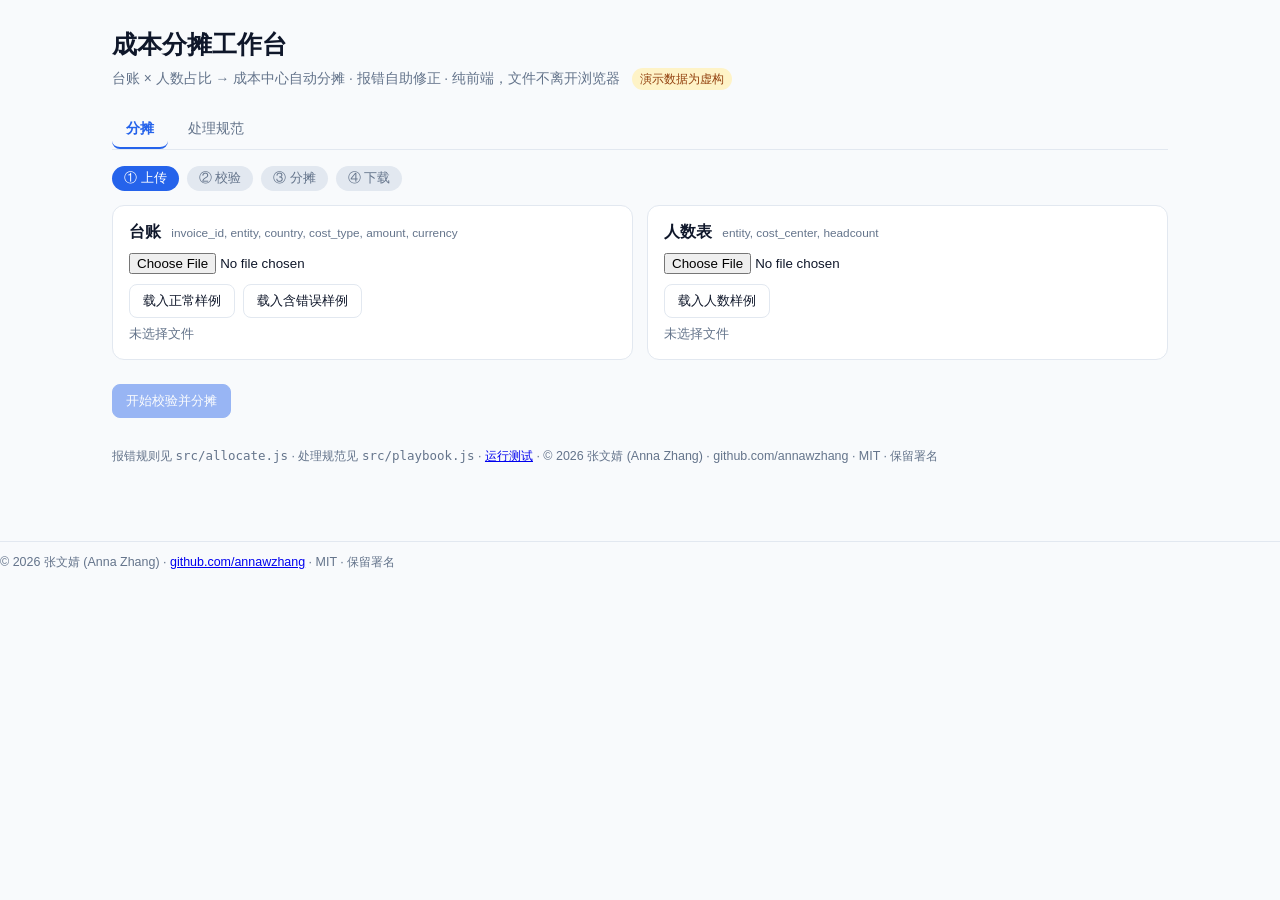
<file: index.html>
<!DOCTYPE html>
<html lang="zh-CN">
<head>
<meta charset="UTF-8" />
<meta name="viewport" content="width=device-width, initial-scale=1" />
<title>Cost Allocation Workbench · 成本分摊工作台</title>
<link rel="stylesheet" href="src/style.css" />
</head>
<body>
<div class="wrap">
  <header>
    <h1>成本分摊工作台</h1>
    <p class="meta">台账 × 人数占比 → 成本中心自动分摊 · 报错自助修正 · 纯前端，文件不离开浏览器
      <span class="badge">演示数据为虚构</span><span id="host-badge" class="badge host" hidden></span></p>
  </header>

  <nav class="tabs">
    <button class="tab active" data-tab="run">分摊</button>
    <button class="tab" data-tab="playbook">处理规范</button>
  </nav>

  <section id="tab-run">
    <div class="steps">
      <span class="step on">① 上传</span><span class="step" id="st-check">② 校验</span>
      <span class="step" id="st-alloc">③ 分摊</span><span class="step" id="st-dl">④ 下载</span>
    </div>
    <div class="grid2">
      <div class="card">
        <h3>台账 <small>invoice_id, entity, country, cost_type, amount, currency</small></h3>
        <input type="file" id="f-ledger" accept=".csv" />
        <div class="row">
          <button class="ghost" data-sample="clean">载入正常样例</button>
          <button class="ghost" data-sample="dirty">载入含错误样例</button>
        </div>
        <div class="fileinfo" id="i-ledger">未选择文件</div>
      </div>
      <div class="card">
        <h3>人数表 <small>entity, cost_center, headcount</small></h3>
        <input type="file" id="f-headcount" accept=".csv" />
        <div class="row"><button class="ghost" data-sample="headcount">载入人数样例</button></div>
        <div class="fileinfo" id="i-headcount">未选择文件</div>
      </div>
    </div>
    <div class="row"><button id="btn-run" class="primary" disabled>开始校验并分摊</button></div>

    <div id="result" hidden>
      <div class="grid4" id="kpis"></div>
      <div class="card" id="issues-card" hidden>
        <h3>校验结果</h3>
        <table><thead><tr><th>代码</th><th>级别</th><th>行号</th><th>说明</th><th></th></tr></thead><tbody id="issues"></tbody></table>
      </div>
      <div class="card" id="summary-card" hidden>
        <div class="row between"><h3>按成本中心汇总</h3>
          <div><button class="ghost" id="dl-summary">下载汇总 CSV</button> <button class="primary" id="dl-lines">下载明细 CSV</button></div></div>
        <table><thead><tr><th>主体</th><th>成本中心</th><th>币种</th><th class="num">发票数</th><th class="num">分摊金额</th><th>占比</th></tr></thead><tbody id="summary"></tbody></table>
      </div>
      <div class="card" id="lines-card" hidden>
        <h3>分摊明细 <small id="lines-note"></small></h3>
        <div class="scroll"><table><thead><tr><th>发票</th><th>主体</th><th>费用类型</th><th>成本中心</th><th class="num">人数</th><th class="num">占比</th><th class="num">金额</th><th>币种</th></tr></thead><tbody id="lines"></tbody></table></div>
      </div>
    </div>
  </section>

  <section id="tab-playbook" hidden>
    <p class="meta">每条报错按 <strong>①报错 → ②检查 → ③修改 → ④上传</strong> 四步处理。页面报错与这里的代码一一对应。</p>
    <div id="playbook"></div>
  </section>

  <footer>报错规则见 <code>src/allocate.js</code> · 处理规范见 <code>src/playbook.js</code> · <a href="tests.html">运行测试</a> · © 2026 张文婧 (Anna Zhang) · github.com/annawzhang · MIT · 保留署名</footer>
</div>
<script src="src/allocate.js"></script>
<script src="src/playbook.js"></script>
<script src="src/samples.js"></script>
<script src="src/app.js"></script>
<p class="anna-copyright" style="margin-top:28px;padding-top:12px;border-top:1px solid #e2e8f0;color:#64748b;font-size:0.78rem;">© 2026 张文婧 (Anna Zhang) · <a href="https://github.com/annawzhang">github.com/annawzhang</a> · MIT · 保留署名</p>
</body>
</html>
</file>
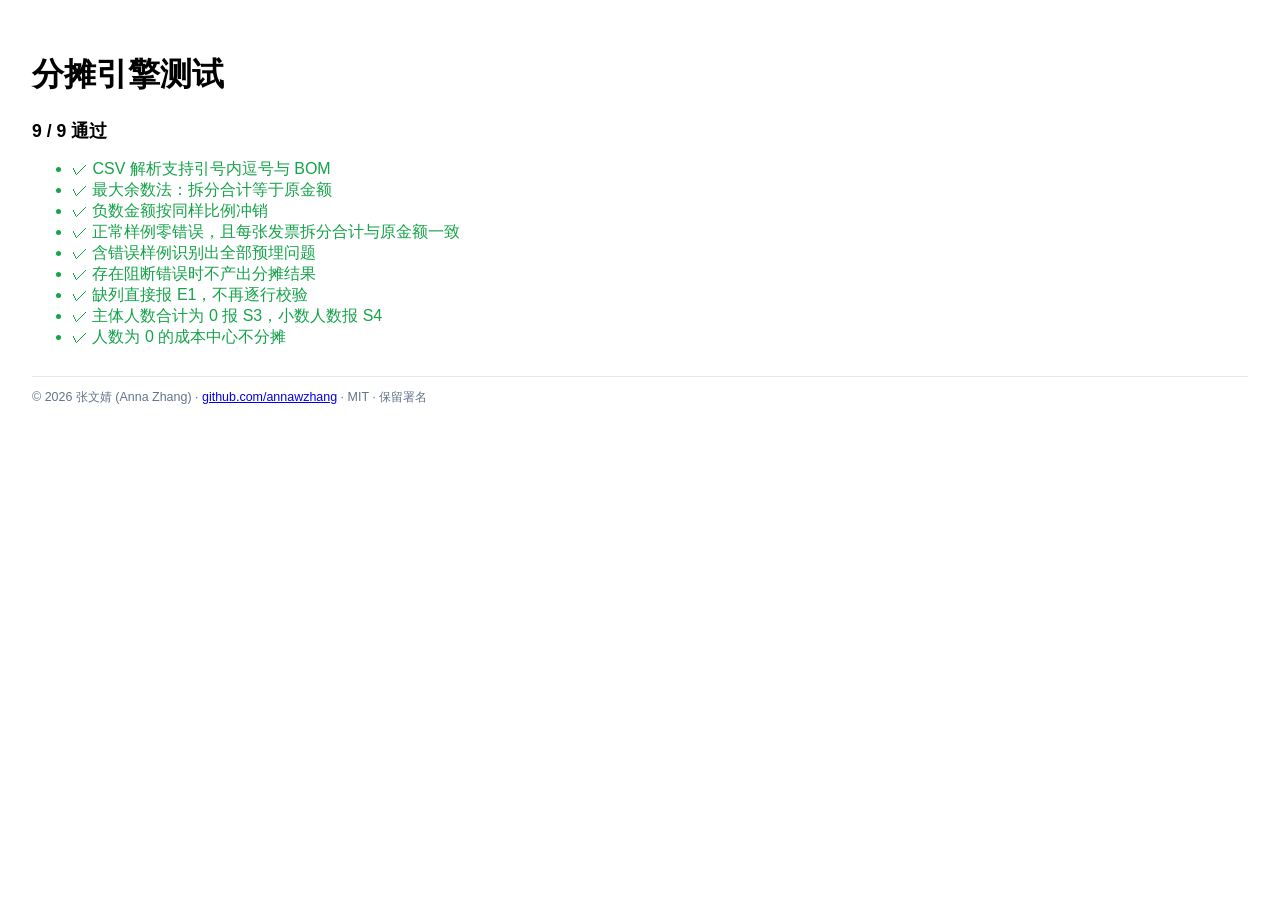
<file: tests.html>
<!DOCTYPE html>
<html lang="zh-CN">
<head>
<meta charset="UTF-8" />
<title>分摊引擎测试</title>
<style>
  body { font-family:-apple-system,"PingFang SC",sans-serif; padding:24px; }
  li.pass { color:#16a34a; } li.fail { color:#dc2626; font-weight:600; }
  #summary { font-size:1.1rem; font-weight:700; }
</style>
</head>
<body>
<h1>分摊引擎测试</h1>
<div id="summary"></div>
<ul id="out"></ul>
<script src="src/allocate.js"></script>
<script src="src/samples.js"></script>
<script>
  const results = [];
  function test(name, fn) {
    try { fn(); results.push([name, true]); }
    catch (e) { results.push([name + " — " + e.message, false]); }
  }
  function eq(a, b) { if (JSON.stringify(a) !== JSON.stringify(b)) throw new Error(`期望 ${JSON.stringify(b)}，实际 ${JSON.stringify(a)}`); }
  const codes = (issues) => issues.map((i) => i.code).sort();
  const P = Alloc.parseCSV;

  test("CSV 解析支持引号内逗号与 BOM", () => {
    const r = P('\uFEFFa,b\n"1,2",x\n');
    eq(r.header, ["a", "b"]);
    eq(r.records[0].a, "1,2");
  });

  test("最大余数法：拆分合计等于原金额", () => {
    const parts = Alloc.splitCents(100, [1, 1, 1]);
    eq(parts.reduce((a, b) => a + b, 0), 100);
    eq(parts, [34, 33, 33]);
  });

  test("负数金额按同样比例冲销", () => {
    eq(Alloc.splitCents(-100, [1, 1, 1]), [-34, -33, -33]);
  });

  test("正常样例零错误，且每张发票拆分合计与原金额一致", () => {
    const res = Alloc.allocate(P(SAMPLES.clean), P(SAMPLES.headcount));
    eq(res.issues.filter((i) => i.level === "error").length, 0);
    const byInvoice = {};
    res.lines.forEach((l) => { byInvoice[l.invoice_id] = (byInvoice[l.invoice_id] || 0) + Math.round(l.amount * 100); });
    P(SAMPLES.clean).records.forEach((r) => eq(byInvoice[r.invoice_id], Math.round(r.amount * 100)));
  });

  test("含错误样例识别出全部预埋问题", () => {
    const issues = Alloc.validate(P(SAMPLES.dirty), P(SAMPLES.headcount));
    eq(codes(issues), ["S1", "S2", "S5", "S6", "S7", "S8"]);
  });

  test("存在阻断错误时不产出分摊结果", () => {
    const res = Alloc.allocate(P(SAMPLES.dirty), P(SAMPLES.headcount));
    eq(res.lines.length, 0);
  });

  test("缺列直接报 E1，不再逐行校验", () => {
    const issues = Alloc.validate(P("invoice_id,amount\nA,1"), P(SAMPLES.headcount));
    eq(codes(issues), ["E1"]);
  });

  test("主体人数合计为 0 报 S3，小数人数报 S4", () => {
    const hc = P("entity,cost_center,headcount\nX1,CC1,0\nX1,CC2,0\nY1,CC3,1.5");
    eq(codes(Alloc.validate(P("invoice_id,entity,country,cost_type,amount,currency\nA,X1,US,T,10,USD"), hc)), ["S3", "S4"]);
  });

  test("人数为 0 的成本中心不分摊", () => {
    const hc = P("entity,cost_center,headcount\nX1,CC1,0\nX1,CC2,4");
    const res = Alloc.allocate(P("invoice_id,entity,country,cost_type,amount,currency\nA,X1,US,T,10,USD"), hc);
    eq(res.lines.map((l) => [l.cost_center, l.amount]), [["CC2", "10.00"]]);
  });

  const passed = results.filter((r) => r[1]).length;
  document.getElementById("summary").textContent = `${passed} / ${results.length} 通过`;
  document.getElementById("out").innerHTML = results.map(([n, ok]) => `<li class="${ok ? "pass" : "fail"}">${ok ? "✓" : "✗"} ${n}</li>`).join("");
  document.title = `${passed}/${results.length} passed`;
</script>
<p class="anna-copyright" style="margin-top:28px;padding-top:12px;border-top:1px solid #e2e8f0;color:#64748b;font-size:0.78rem;">© 2026 张文婧 (Anna Zhang) · <a href="https://github.com/annawzhang">github.com/annawzhang</a> · MIT · 保留署名</p>
</body>
</html>
</file>
<file: src/style.css>
:root { --text:#0f172a; --muted:#64748b; --border:#e2e8f0; --accent:#2563eb; --bg:#f8fafc; --err:#dc2626; --warn:#d97706; --ok:#16a34a; }
* { box-sizing:border-box; }
[hidden] { display:none !important; }
body { margin:0; font-family:-apple-system,BlinkMacSystemFont,"PingFang SC","Microsoft YaHei",sans-serif; background:var(--bg); color:var(--text); }
.wrap { max-width:1100px; margin:0 auto; padding:28px 22px 48px; }
h1 { margin:0 0 6px; font-size:1.55rem; }
h3 { margin:0 0 10px; font-size:0.98rem; }
h3 small { color:var(--muted); font-weight:400; font-size:0.74rem; margin-left:6px; }
.meta { color:var(--muted); font-size:0.86rem; margin:0; line-height:1.7; }
.badge { display:inline-block; margin-left:8px; padding:1px 8px; border-radius:999px; background:#fef3c7; color:#92400e; font-size:0.74rem; }
.badge.host { background:#dbeafe; color:#1e40af; }
.tabs { display:flex; gap:6px; margin:20px 0 16px; border-bottom:1px solid var(--border); }
.tab { border:none; background:none; padding:9px 14px; font-size:0.9rem; color:var(--muted); cursor:pointer; border-bottom:2px solid transparent; }
.tab.active { color:var(--accent); border-bottom-color:var(--accent); font-weight:600; }
.steps { display:flex; gap:8px; margin-bottom:14px; flex-wrap:wrap; }
.step { padding:4px 12px; border-radius:999px; background:#e2e8f0; color:var(--muted); font-size:0.8rem; }
.step.on { background:var(--accent); color:#fff; }
.step.bad { background:var(--err); color:#fff; }
.grid2 { display:grid; grid-template-columns:1fr 1fr; gap:14px; }
.grid4 { display:grid; grid-template-columns:repeat(4,1fr); gap:14px; margin:18px 0 14px; }
@media (max-width:800px) { .grid2,.grid4 { grid-template-columns:1fr; } }
.card { background:#fff; border:1px solid var(--border); border-radius:12px; padding:16px; margin-bottom:14px; }
.kpi .label { color:var(--muted); font-size:0.78rem; }
.kpi .value { font-size:1.5rem; font-weight:700; margin-top:4px; }
.row { display:flex; gap:8px; align-items:center; margin-top:10px; flex-wrap:wrap; }
.row.between { justify-content:space-between; margin-top:0; }
button { font:inherit; font-size:0.84rem; border-radius:8px; padding:7px 13px; cursor:pointer; }
.primary { background:var(--accent); color:#fff; border:1px solid var(--accent); }
.primary:disabled { opacity:0.45; cursor:not-allowed; }
.ghost { background:#fff; color:var(--text); border:1px solid var(--border); }
.link { border:none; background:none; color:var(--accent); padding:0; }
.fileinfo { color:var(--muted); font-size:0.8rem; margin-top:8px; }
table { width:100%; border-collapse:collapse; font-size:0.82rem; }
th, td { text-align:left; padding:7px 8px; border-bottom:1px solid var(--border); }
th { color:var(--muted); font-weight:600; }
.num { text-align:right; font-variant-numeric:tabular-nums; }
.lv-error { color:var(--err); font-weight:600; }
.lv-warning { color:var(--warn); font-weight:600; }
.scroll { max-height:420px; overflow:auto; }
.bar { height:8px; background:#dbeafe; border-radius:4px; }
.bar > span { display:block; height:100%; background:var(--accent); border-radius:4px; }
.pb { border:1px solid var(--border); border-radius:10px; background:#fff; margin-bottom:10px; }
.pb summary { padding:12px 14px; cursor:pointer; font-size:0.9rem; }
.pb summary code { background:#eef2ff; color:#3730a3; padding:1px 6px; border-radius:5px; margin-right:6px; }
.pb .scope { color:var(--muted); font-size:0.78rem; margin-left:8px; }
.pb ol { margin:0; padding:0 18px 14px 36px; font-size:0.86rem; line-height:1.8; }
.pb.flash { box-shadow:0 0 0 3px #93c5fd; }
footer { margin-top:30px; color:var(--muted); font-size:0.78rem; }
</file>
